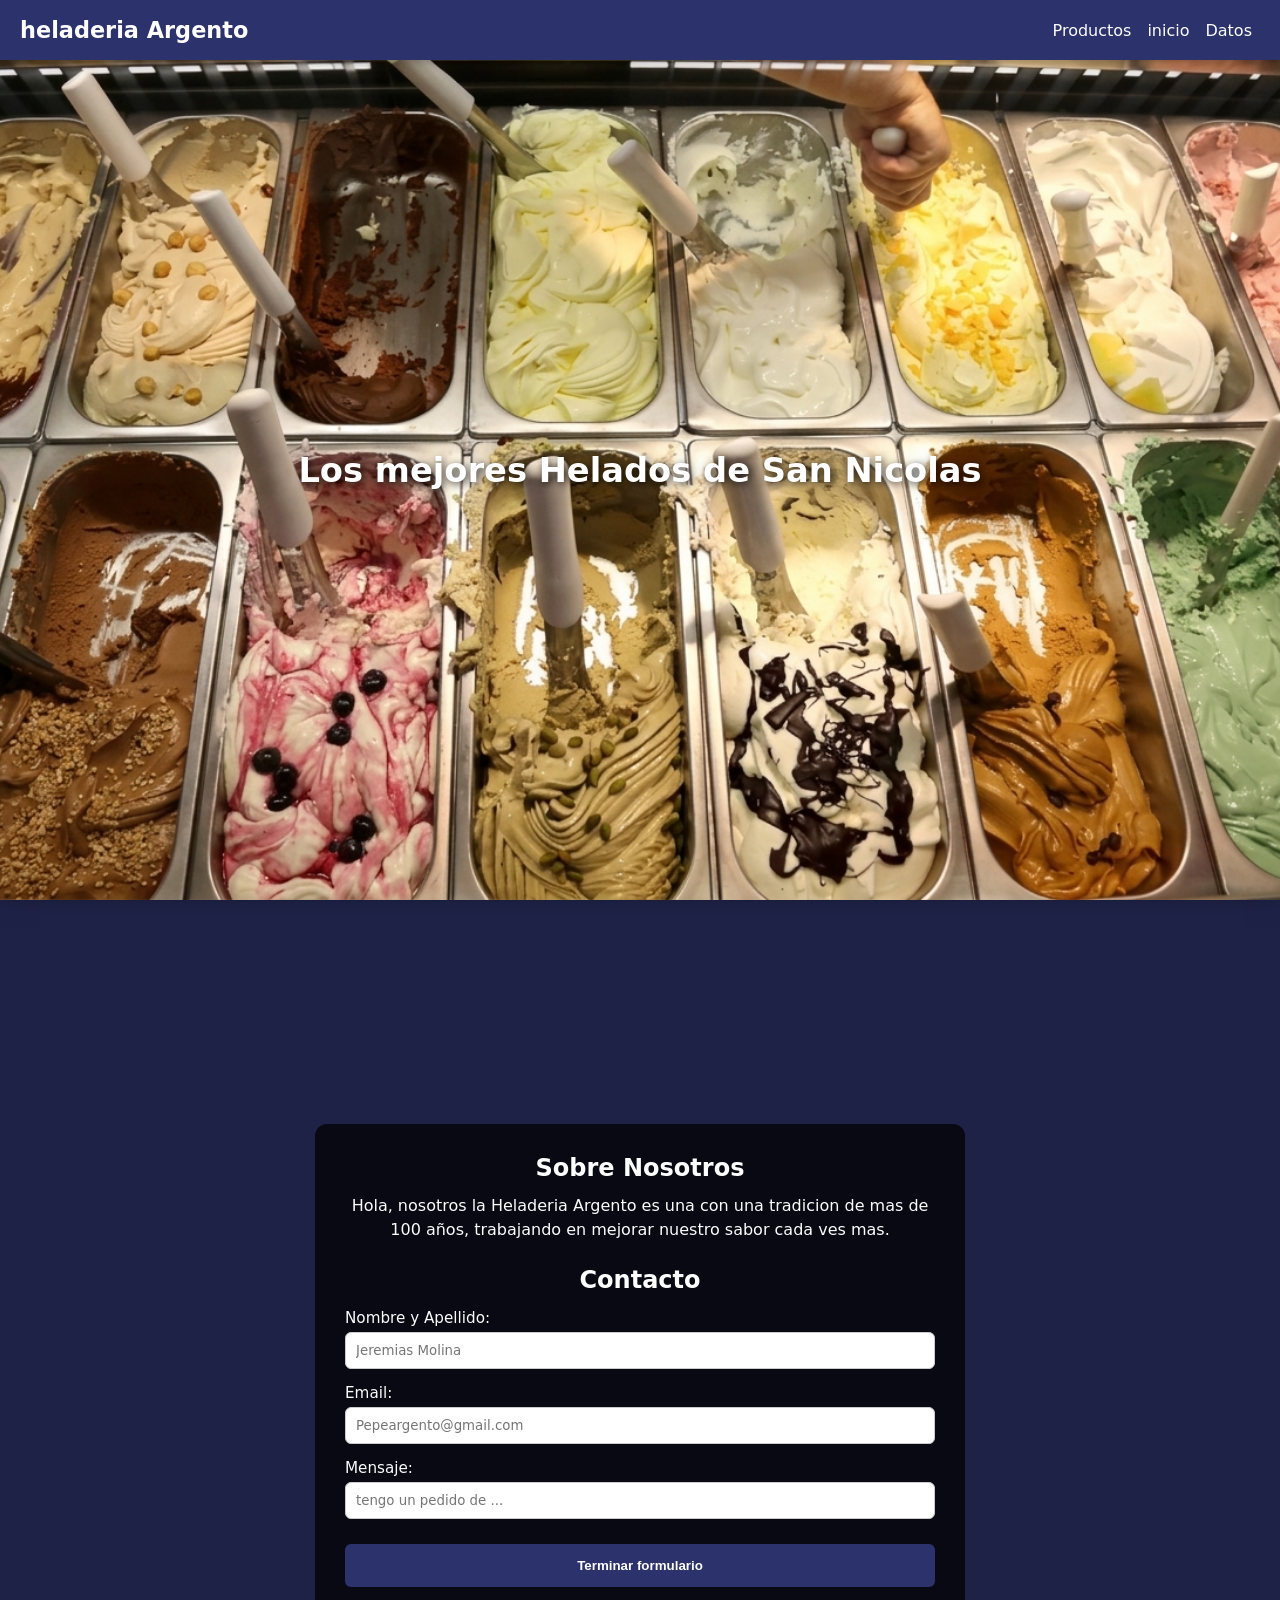
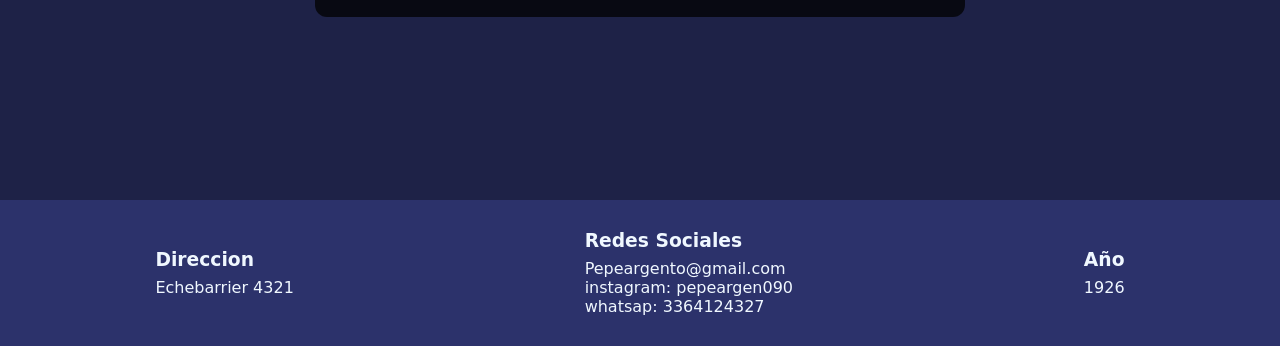
<file: index.html>
<!DOCTYPE html>
<html lang="en">
<head>
    <meta charset="UTF-8">
    <meta name="viewport" content="width=device-width, initial-scale=1.0">
    <title>Heladeria Argento</title>
    <link rel="stylesheet" href="style.css">
</head>
<body>
    <header class="barra arriba"> 
        <h1>heladeria Argento</h1>
        <nav uncle>
            <ul class="links">
                <li><a href="productos.html">Productos</a></li>
                <li><a href="index.html">inicio</a></li>
                <li><a href="#info">Datos</a></li>
            </ul>
        </nav>
    </header>
    <section class="hero">  
        <div class="contenido-hero">
            <h3>Los mejores Helados de San Nicolas</h3>
        </div>    
    </section> 
    <section class="principal">
        <div class="tarjeta-contenido">
            <div class="biografia">
                <h2>Sobre Nosotros</h2>
                <p>Hola, nosotros la Heladeria Argento es una con una tradicion de mas de 100 años, trabajando en mejorar nuestro sabor cada ves mas.</p>
            </div>
            <div class="Contacto">
                <h2>Contacto</h2>
                <form class="formulario">
                    <div>
                        <label for="id-apelnom">Nombre y Apellido:</label>
                        <input type="text" name="apelnom" id="id-apelnom" placeholder="Jeremias Molina" required minlength="7">
                    </div>
                    <div>
                        <label for="id-email">Email:</label>
                        <input type="email" name="email" id="id-email" placeholder="Pepeargento@gmail.com" required minlength="11">
                    </div>
                    <div>
                        <label for="id-mensaje">Mensaje:</label>
                        <input type="text" name="Mensaje" id="id-mensaje" rows="4" placeholder="tengo un pedido de ..." required maxlength="250">
                    </div>
                    <button class="bnt" type="button">Terminar formulario</button>
                </form>
            </div>
        </div>
    </section>
    <footer id="info" class="barra abajo">
                <ul>
                    <h3>Direccion</h3>
                <li>Echebarrier 4321</li>
                </ul>
                  <ul>
                    <h3>Redes Sociales</h3>
                <li>Pepeargento@gmail.com</li>
                <li>instagram: pepeargen090</li>
                <li>whatsap: 3364124327</li>
                </ul>
                <ul>
                    <h3>Año</h3>
                <li>1926</li>
                </ul>
    </footer>
</body>
</html>
</file>
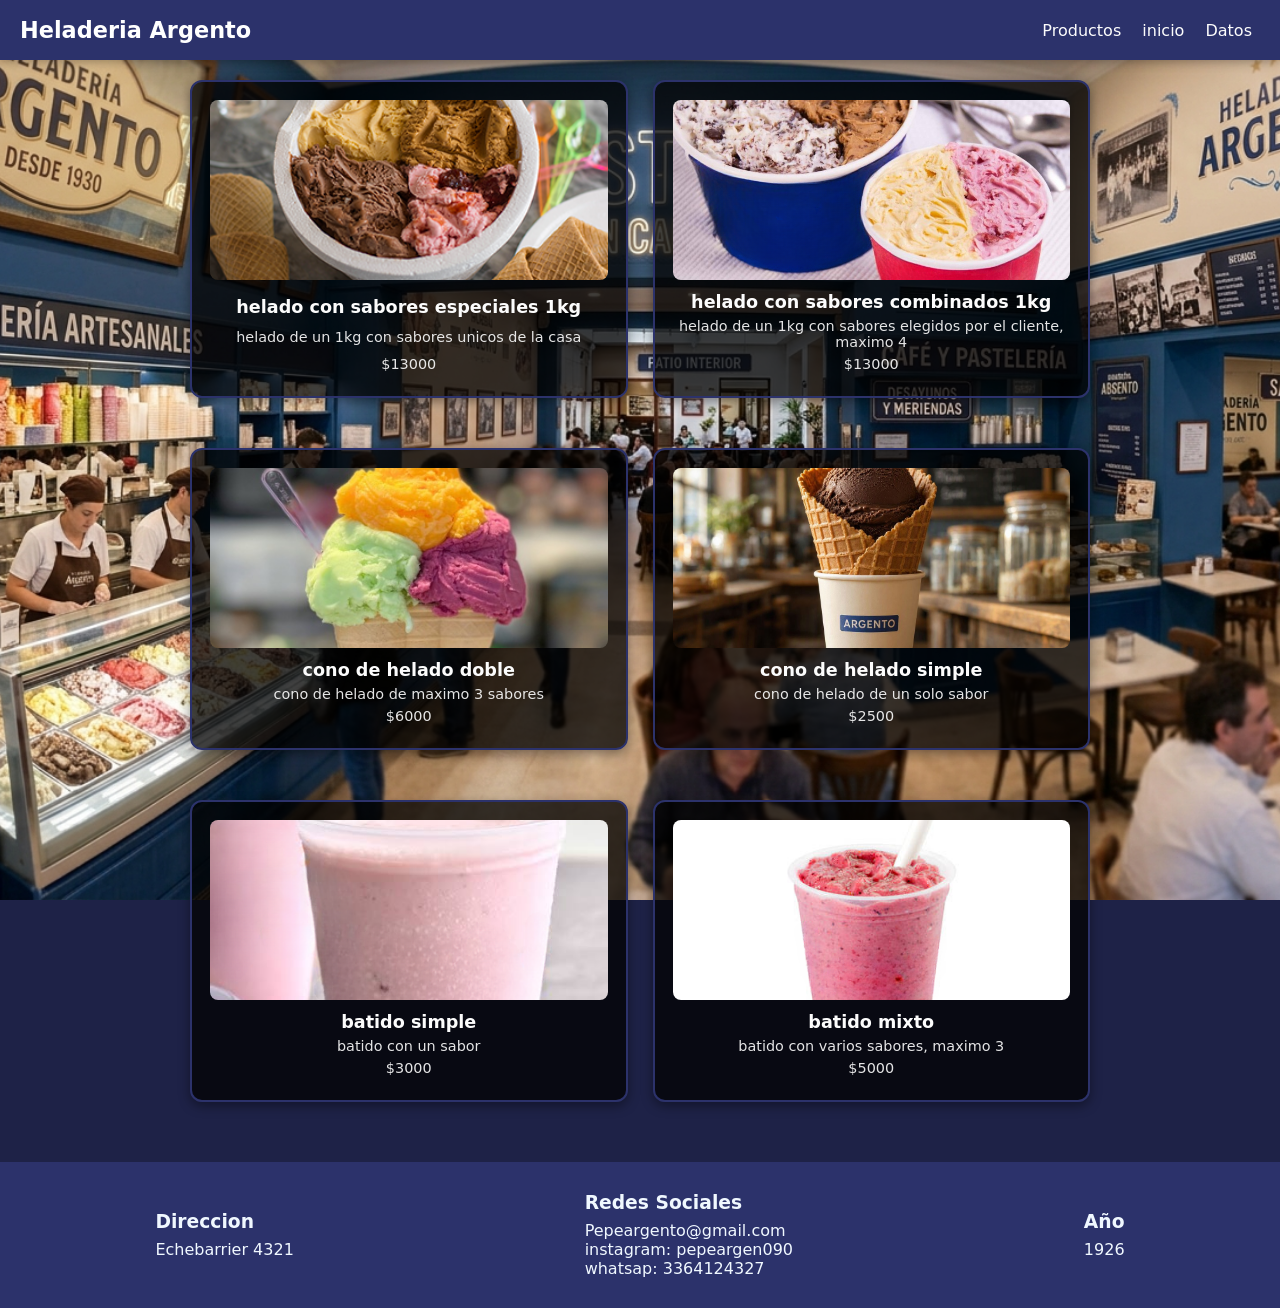
<file: productos.html>
<!DOCTYPE html>
<html lang="en">
<head>
    <meta charset="UTF-8">
    <meta name="viewport" content="width=device-width, initial-scale=1.0">
    <title>Productos</title>
    <link rel="stylesheet" href="style.css">
</head>
    <header class="barra arriba"> 
        <h1>Heladeria Argento</h1>
        <nav uncle>
            <a href="productos.html">Productos</a>
            <a href="index.html">inicio</a>
            <a href="#info">Datos</a>
        </nav>
    </header>
<body>
  <main>    
        <section class="principal">
            <div class="kilo">
                <article class="helados">
                    <img src="helados-casa.png" alt="helado de un kilo con sabores elegidos por la casa">
                    <h3>helado con sabores especiales 1kg</h3>
                    <p>helado de un 1kg con sabores unicos de la casa</p>
                    <p>$13000</p>
                </article>
                <article class="helados">
                    <img src="helado-cliente_cleanup.jpeg" alt="helado de un kilo con dos sabores">
                    <h3>helado con sabores combinados 1kg</h3>
                    <p>helado de un 1kg con sabores elegidos por el cliente, maximo 4</p>
                    <p>$13000</p>
                </article>
            </div>
            <div class="cono">
                <article class="helados">
                    <img src="helado-de-3-bochas.jpg" alt="helado de tres bochas">
                    <h3>cono de helado doble</h3>
                    <p>cono de helado de maximo 3 sabores</p>
                    <p>$6000</p>
                </article>
                <article class="helados">
                    <img src="heladosimple.jpg" alt="helado de bocha simple">
                    <h3>cono de helado simple</h3>
                    <p>cono de helado de un solo sabor</p>
                    <p>$2500</p>
                </article>
            </div>
            <div class="batido">
                <article class="helados">
                    <img src="simplebat_cleanup.jpg" alt="batido simple de un solo sabor">
                    <h3>batido simple</h3>
                    <p>batido con un sabor</p>
                    <p>$3000</p>
                </article>
                <article class="helados">
                    <img src="variosbat_cleanup.jpg" alt="batido con varios sabores juntos">
                    <h3>batido mixto</h3>
                    <p>batido con varios sabores, maximo 3</p>
                    <p>$5000</p>
                </article>
            </div>
        </section>
    </main>
    <footer id="info" class="barra abajo">
                <ul>
                    <h3>Direccion</h3>
                <li>Echebarrier 4321</li>
                </ul>
                  <ul>
                    <h3>Redes Sociales</h3>
                <li>Pepeargento@gmail.com</li>
                <li>instagram: pepeargen090</li>
                <li>whatsap: 3364124327</li>
                </ul>
                <ul>
                    <h3>Año</h3>
                <li>1926</li>
                </ul>
    </footer>
</body>
</html>
</file>
<file: style.css>
* 
{
  margin: 0;
  padding: 0;
  box-sizing: border-box;
}

html 
{
  scroll-behavior: smooth;
  scroll-padding-top: 70px;
}

:root 
{
  --colorbarra: #2c326b;
}

body 
{
  color: #fcfcfc;
  background-color: #1e2247;
  font-family: system-ui, -apple-system, BlinkMacSystemFont, 'Segoe UI', Roboto, sans-serif;
  overflow-x: hidden;
}

.arriba 
{
  position: fixed;
  top: 0;
  left: 0;
  width: 100%;
  height: 60px;
  background-color: var(--colorbarra);
  color: white;
  display: flex;
  justify-content: space-between;
  align-items: center;
  padding: 0 20px;
  z-index: 1000;
  box-shadow: 0 2px 10px rgba(0, 0, 0, 0.3);
}

.arriba h1 
{
  font-size: 1.4rem;
}

.links li
{
  gap: 20px;
  display: flex;
  text-decoration: none;
}

.links
{
  display: flex;
  flex-direction: row;
}

a 
{
  color: #fcfcfc;
  text-decoration: none;
  margin: 0 8px;
  transition: color 0.3s ease;
}

a:hover 
{
  color: #a5b4fc;
}

section 
{
  min-height: 100vh; 
  width: 100%;
  display: flex;
  justify-content: center;
  align-items: center;
  padding: 80px 20px 40px 20px;
}

.hero 
{
  background-image: url('fondonuevo.jpg');
  background-size: cover;
  background-position: center;
  color: white;
  text-shadow: 2px 2px 8px rgba(0, 0, 0, 0.8);
  text-align: center;
  font-size: 1.8rem;
  position: relative;
  z-index: 2;
  box-shadow: 0 -10px 25px rgba(0,0,0,0.6);
}

.principal 
{
  background-image: url('fondopagina.jpg');
  background-attachment: fixed;
  background-size: cover;
  background-position: center;
  position: relative;
  z-index: 1;
  display: flex;
  flex-direction: column;
  gap: 30px;
}

.tarjeta-contenido 
{
  background-color: rgba(0, 0, 0, 0.75);
  border-radius: 12px;
  padding: 30px;
  max-width: 650px;
  width: 100%;
  text-align: center;
}

.biografia h2, .Contacto h2 
{
  margin-bottom: 12px;
  color: #ffffff;
}

.biografia p 
{
  margin-bottom: 24px;
  line-height: 1.5;
}

.formulario 
{
  display: flex;
  flex-direction: column;
  gap: 15px;
  margin-top: 15px;
}

.formulario div 
{
  display: flex;
  flex-direction: column;
  text-align: left;
}

.formulario label 
{
  margin-bottom: 5px;
  font-size: 0.95rem;
}

.formulario input, 
.formulario textarea
{
  padding: 10px;
  border-radius: 6px;
  border: 1px solid #ccc;
  font-family: inherit;
}

.bnt 
{
  padding: 12px 20px;
  background-color: var(--colorbarra);
  color: white;
  border: 2px solid transparent;
  border-radius: 6px;
  font-weight: bold;
  cursor: pointer;
  margin-top: 10px;
  transition: transform 0.3s ease, background-color 0.3s ease, box-shadow 0.3s ease, border-color 0.3s ease;
}

.bnt:hover 
{
  transform: translateY(-4px) scale(1.02);
  background-color: #4338ca;
  border-color: #818cf8;
  box-shadow: 0 8px 18px rgba(67, 56, 202, 0.5);
}

.bnt:active 
{
  transform: translateY(-1px) scale(0.98);
}

.kilo, .cono, .batido 
{
  display: grid;
  grid-template-columns: repeat(auto-fit, minmax(260px, 1fr));
  gap: 25px;                
  width: 100%;
  max-width: 900px;
  margin: 0 auto 20px auto;
}

.helados 
{ 
  background-color: rgba(0, 0, 0, 0.75);
  border-radius: 12px;
  padding: 18px;
  border: 2px solid #2c326b; 
  box-shadow: 0 4px 12px rgba(0, 0, 0, 0.4);
  display: flex;
  flex-direction: column;
  justify-content: space-between;
  align-items: center;
  text-align: center;
  transition: transform 0.35s cubic-bezier(0.175, 0.885, 0.32, 1.275), 
              box-shadow 0.35s ease, 
              border-color 0.35s ease;
}

.helados:hover 
{
  transform: translateY(-8px);
  border-color: #6366f1;
  box-shadow: 0 12px 25px rgba(0, 0, 0, 0.7);
}

.helados img 
{
  width: 100%;
  height: 180px;            
  object-fit: cover;        
  object-position: center; 
  border-radius: 8px;
  margin-bottom: 12px;
}

.helados h3 
{
  font-size: 1.1rem;
  margin-bottom: 6px;
}

.helados p 
{
  font-size: 0.9rem;
  opacity: 0.9;
  margin-bottom: 6px;
}

.abajo 
{
  position: relative;
  z-index: 3;
  background-color: var(--colorbarra);
  display: flex;
  justify-content: space-around;
  align-items: center;
  flex-wrap: wrap;
  gap: 20px;
  padding: 30px 20px;
  color: aliceblue;
  list-style: none;
}

.abajo ul 
{
  list-style: none;
}

.abajo h3 
{
  margin-bottom: 8px;
}

@media (max-width: 600px) 
{
  .arriba 
  {
    padding: 0 15px;
  }
  
  .arriba h1 
  {
    font-size: 1.1rem;
  }

  nav a 
  {
    margin: 0 4px;
    font-size: 0.9rem;
  }

  .kilo, .cono, .batido 
  {
    grid-template-columns: 1fr;
    padding: 10px;
  }

  .abajo 
  {
    flex-direction: column;
    text-align: center;
  }
}
</file>
